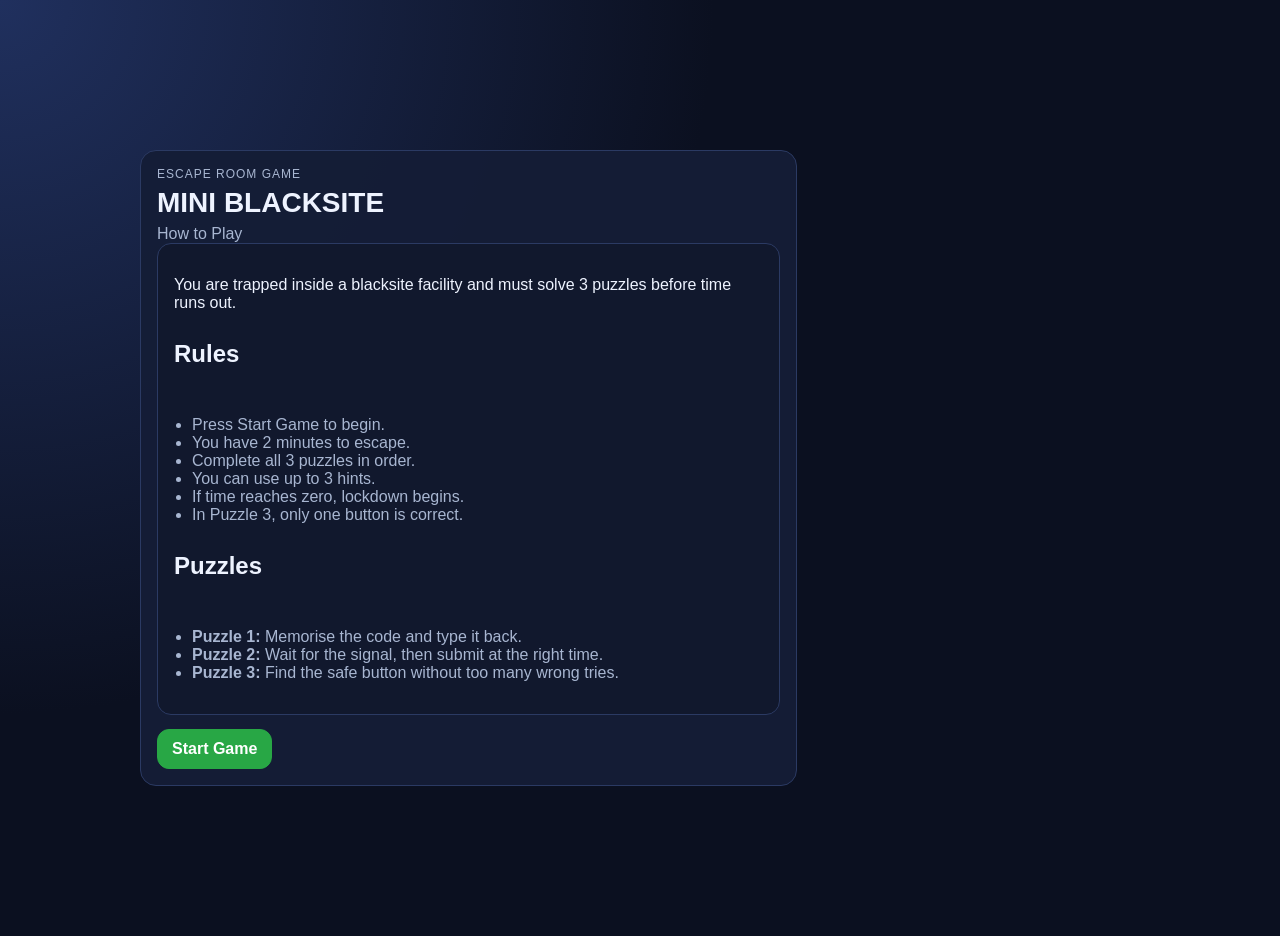
<file: index.html>
<!doctype html>
<html lang="en">
<head>
  <meta charset="utf-8">
  <meta name="viewport" content="width=device-width, initial-scale=1">
  <title>How to Play - Mini Blacksite</title>
  <link rel="stylesheet" href="styles.css">
</head>
<body>
  <main class="page intro-page">
    <section class="panel intro-panel">
      <p class="small-label">Escape Room Game</p>
      <h1 class="site-title">MINI BLACKSITE</h1>
      <p class="site-subtitle">How to Play</p>

      <div class="game-box">
        <p>
          You are trapped inside a blacksite facility and must solve 3 puzzles before time runs out.
        </p>

        <h2>Rules</h2>
        <ul class="help-list">
          <li>Press Start Game to begin.</li>
          <li>You have 2 minutes to escape.</li>
          <li>Complete all 3 puzzles in order.</li>
          <li>You can use up to 3 hints.</li>
          <li>If time reaches zero, lockdown begins.</li>
          <li>In Puzzle 3, only one button is correct.</li>
        </ul>

        <h2>Puzzles</h2>
        <ul class="help-list">
          <li><strong>Puzzle 1:</strong> Memorise the code and type it back.</li>
          <li><strong>Puzzle 2:</strong> Wait for the signal, then submit at the right time.</li>
          <li><strong>Puzzle 3:</strong> Find the safe button without too many wrong tries.</li>
        </ul>
      </div>

      <div class="button-row">
        <a href="game.html" class="menu-btn start-link">Start Game</a>
      </div>
    </section>
  </main>
</body>
</html>
</file>
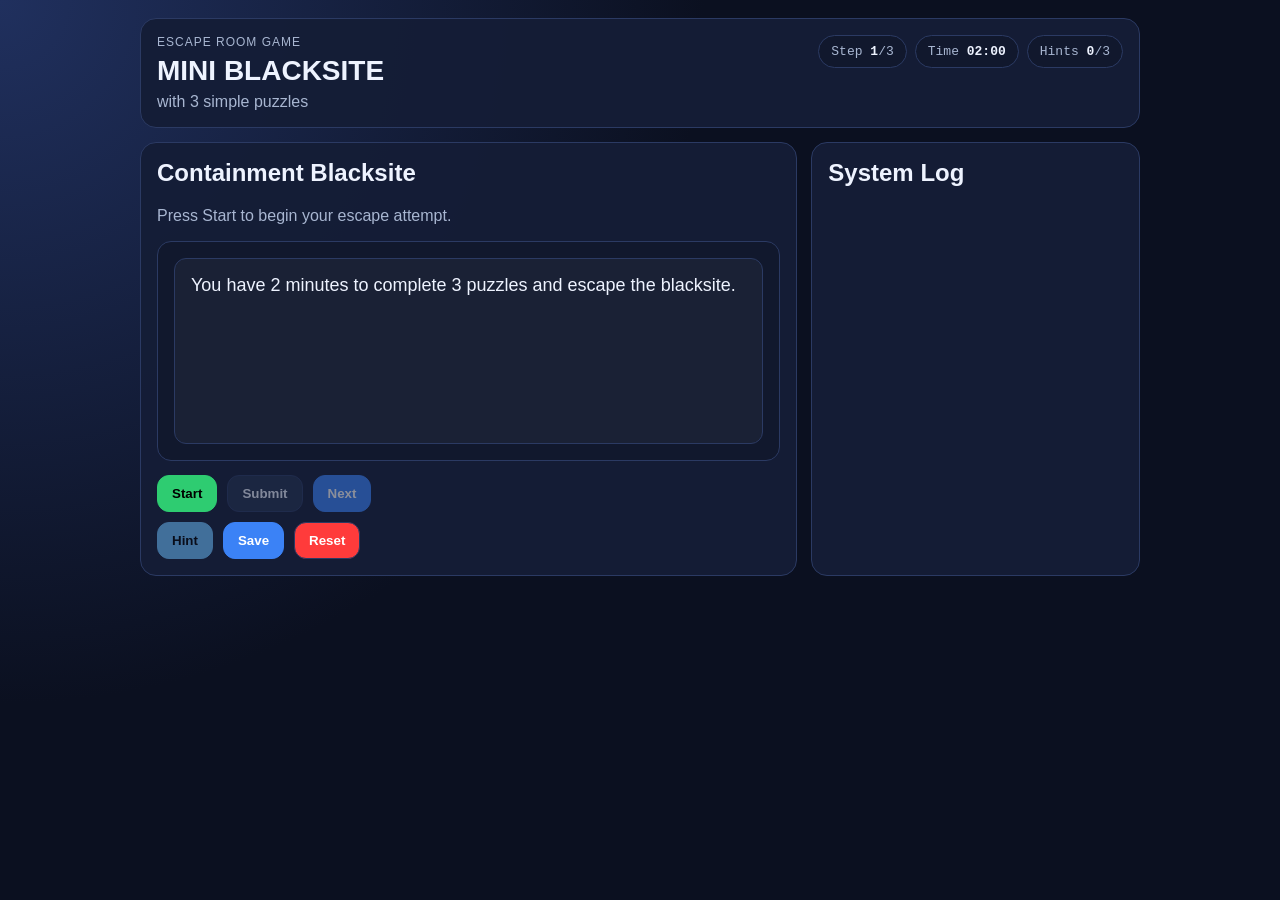
<file: game.html>
<!doctype html>
<html lang="en">
<head>
  <meta charset="utf-8">
  <meta name="viewport" content="width=device-width, initial-scale=1">
  <title>Mini Blacksite</title>
  <link rel="stylesheet" href="styles.css">
</head>
<body>
  <header class="top-bar">
    <div>
      <p class="small-label">Escape Room Game</p>
      <h1 class="site-title">MINI BLACKSITE</h1>
      <p class="site-subtitle">with 3 simple puzzles</p>
    </div>

    <div class="hud" aria-live="polite">
      <div class="pill">Step <strong id="step">1</strong>/3</div>
      <div class="pill">Time <strong id="time">02:00</strong></div>
      <div class="pill">Hints <strong id="hints">0</strong>/3</div>
    </div>
  </header>

  <main class="page">
    <section class="panel">
      <div class="panel-top">
        <h2 id="title">Loading...</h2>
        <p id="description" class="muted">Please wait.</p>
      </div>

      <section id="gameArea" class="game-box"></section>

      <div class="button-row">
        <button id="startBtn" class="start">Start</button>
        <button id="submitBtn" class="Submit">Submit</button>
        <button id="nextBtn" class="Next">Next</button>
		
      </div>

      <div class="button-row secondary-buttons">
        <button id="hintBtn" class="hint">Hint</button>
        <button id="saveBtn" class="Save">Save</button>
        <button id="resetBtn" class="danger">Reset</button>
		
      </div>
    </section>

    <aside class="panel">
  
      <h2>System Log</h2>
      <div id="log" class="log"></div>
    </aside>
  </main>

  <script src="script.js"></script>
  
  <audio id="alarmSound" src="alarm.mp3" loop></audio>  <!--!alarmSound -->
</body>
</html>
</file>
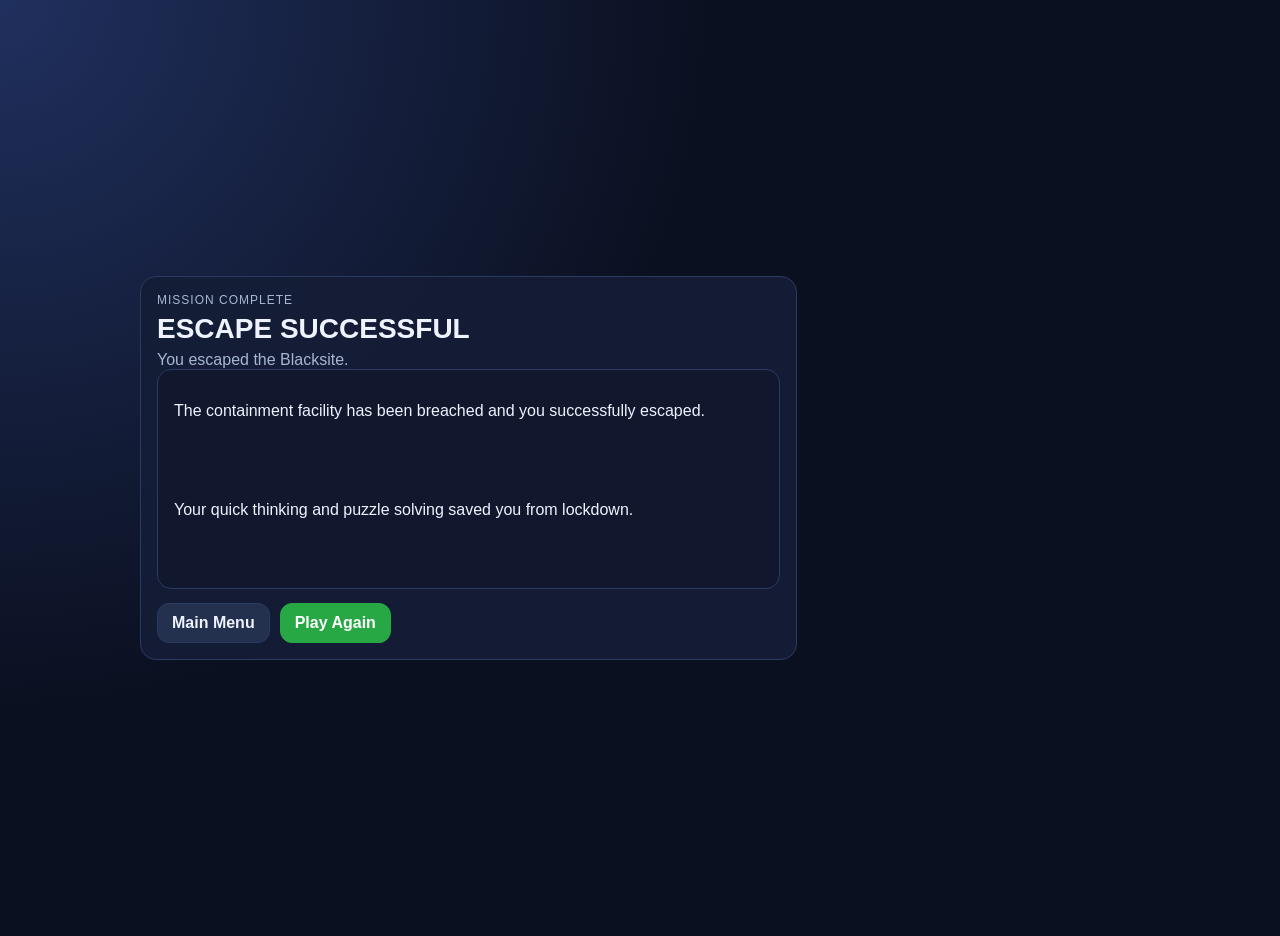
<file: success.html>
<!doctype html>
<html lang="en">
<head>
<meta charset="utf-8">
<meta name="viewport" content="width=device-width, initial-scale=1">
<title>Escape Successful</title>
<link rel="stylesheet" href="styles.css">
</head>

<body>

<main class="page intro-page">

  <section class="panel intro-panel">

    <p class="small-label">Mission Complete</p>

    <h1 class="site-title">ESCAPE SUCCESSFUL</h1>

    <p class="site-subtitle">You escaped the Blacksite.</p>

    <div class="game-box">

      <p>
        The containment facility has been breached and you successfully escaped.
      </p>

      <p>
        Your quick thinking and puzzle solving saved you from lockdown.
      </p>

    </div>

    <div class="button-row">

      <a href="index.html" class="menu-btn">Main Menu</a>

      <a href="game.html?start=true" class="menu-btn start-link">Play Again</a>
	  

    </div>

  </section>

</main>
<audio id="successSound">
  <source src="success2.mp3" type="audio/mpeg">
</audio>
<audio id="successSound2">
  <source src="success.mp3" type="audio/mpeg">
</audio>

<script>
window.addEventListener("load", function () {
  const shouldPlay = sessionStorage.getItem("playSuccessSound");

 if (shouldPlay === "true") {
    const sound1 = document.getElementById("successSound");
    const sound2 = document.getElementById("successSound2");

    if (sound1) {
      sound1.play().catch(function () {
        console.log("First sound was blocked.");
      });
    }

    if (sound2) {
      sound2.play().catch(function () {
        console.log("Second sound was blocked.");
      });
    }

    sessionStorage.removeItem("playSuccessSound");
  }
});
</script>

</body>
</html>
</file>
<file: styles.css>
/* =========================
   ROOT / COLOUR VARIABLES
========================= */
:root {
  --bg: #0b1020;
  --panel: #151d36;
  --panel-2: #10182d;
  --line: #2b3a63;
  --text: #eef3ff;
  --muted: #a8b6d1;
  --accent: #8cb8ff;
  --good: #7ee0a1;
  --bad: #ff7c7c;
  --warn: #ffd479;
  --mono: ui-monospace, SFMono-Regular, Menlo, Monaco, Consolas, "Courier New", monospace;
}

/* =========================
   GENERAL PAGE STYLES
========================= */
* {
  box-sizing: border-box;
}

body {
  margin: 0;
  padding: 18px;
  min-height: 100vh;
  font-family: Arial, Helvetica, sans-serif;
  color: var(--text);
  background: radial-gradient(circle at top left, #20305e 0%, var(--bg) 45%);
}

/* =========================
   TOP HEADER / HUD
========================= */
.top-bar {
  width: min(1000px, 100%);
  margin: 0 auto 14px auto;
  padding: 16px;
  border: 1px solid var(--line);
  border-radius: 16px;
  background: rgba(21, 29, 54, 0.95);
  display: flex;
  justify-content: space-between;
  gap: 16px;
  flex-wrap: wrap;
}

.small-label {
  margin: 0 0 6px 0;
  font-size: 12px;
  text-transform: uppercase;
  letter-spacing: 1px;
  color: var(--muted);
}

.site-title {
  margin: 0;
  font-size: 28px;
}

.site-subtitle {
  margin: 6px 0 0 0;
  color: var(--muted);
}

.hud {
  display: flex;
  flex-wrap: wrap;
  gap: 8px;
  align-items: flex-start;
}

.pill {
  padding: 8px 12px;
  border: 1px solid var(--line);
  border-radius: 999px;
  background: rgba(0, 0, 0, 0.16);
  color: var(--muted);
  font-family: var(--mono);
  font-size: 13px;
}

.pill strong {
  color: var(--text);
}

/* =========================
   PAGE LAYOUT
========================= */
.page {
  width: min(1000px, 100%);
  margin: 0 auto;
  display: grid;
  grid-template-columns: 2fr 1fr;
  gap: 14px;
}

.panel {
  border: 1px solid var(--line);
  border-radius: 16px;
  background: rgba(21, 29, 54, 0.95);
  padding: 16px;
}

.panel-top {
  margin-bottom: 14px;
}

.panel h2 {
  margin-top: 0;
}

.muted {
  color: var(--muted);
}

/* =========================
   GAME AREA
========================= */
.game-box {
  min-height: 220px;
  padding: 16px;
  border: 1px solid var(--line);
  border-radius: 14px;
  background: rgba(0, 0, 0, 0.16);
  display: grid;
  gap: 12px;
}

.code-display {
  padding: 14px;
  border: 1px solid var(--line);
  border-radius: 10px;
  background: rgba(255, 255, 255, 0.04);
  font-family: var(--mono);
  font-size: 24px;
  letter-spacing: 3px;
  text-align: center;
}

.reaction-box {
  padding: 18px;
  border: 1px solid var(--line);
  border-radius: 10px;
  background: rgba(255, 255, 255, 0.04);
  text-align: center;
  font-weight: bold;
}

.end-message {
  padding: 16px;
  border: 1px solid var(--line);
  border-radius: 12px;
  background: rgba(255, 255, 255, 0.04);
  font-size: 18px;
}

/* =========================
   BUTTON LAYOUT
========================= */
.button-row {
  display: flex;
  flex-wrap: wrap;
  gap: 10px;
  margin-top: 14px;
}

.secondary-buttons {
  margin-top: 10px;
}


/* =========================
   BUTTON STYLES
========================= */
button {
  padding: 10px 14px;
  border: 1px solid var(--line);
  border-radius: 12px;
  background: rgba(140, 184, 255, 0.12);
  color: var(--text);
  font-weight: bold;
  cursor: pointer;
}

button:hover {
  border-color: var(--accent);
}

button:disabled {
  opacity: 0.5;
  cursor: not-allowed;
}

/* Start button */
.start{
  background:#2ecc71;
  color:black;
  font-weight:bold;
  border:1px solid #2ecc71;
}
.start:hover {
  background: #1e7e34;
}
/* Hint button */
.hint{
  background:#6ec1ff;
  color:black;
  border-color:#6ec1ff;
}

.hint:hover{
  background:#4aa7f5;
}
/* Submit button */
.submit{
  background:#3b82f6;
  color:white;
  border-color:#3b82f6;
}

.submit:hover{
  background:#2563eb;
}
/* Next button */
.Next{
  background:#3b82f6;
  color:white;
  border-color:#3b82f6;
}

.Next:hover{
  background:#2563eb;
}
/* Save button */
.Save{
  background:#3b82f6;
  color:white;
  border-color:#3b82f6;
}

.Save:hover{
  background:#2563eb;
}

/* Reset / danger button */
.danger {
  background: #ff3b3b;
  color: white;
  border-color:1px solid  #ff3b3b;
}

.danger:hover {
  background: #d92a2a;
}

/* =========================
   FORM INPUTS
========================= */
input {
  width: min(320px, 100%);
  padding: 10px 12px;
  border: 1px solid var(--line);
  border-radius: 10px;
  background: rgba(255, 255, 255, 0.05);
  color: var(--text);
  font-family: var(--mono);
}

/* =========================
   HELP / INFO
========================= */
.help-list {
  padding-left: 18px;
  color: var(--muted);
}

/* =========================
   LOG AREA
========================= */
.log {
  display: grid;
  gap: 8px;
  max-height: 300px;
  overflow-y: auto;
}

.log-line {
  padding: 10px;
  border: 1px solid var(--line);
  border-radius: 10px;
  background: rgba(255, 255, 255, 0.04);
}

/* =========================
   STATUS COLOURS
========================= */
.good {
  color: var(--good);
}

.bad {
  color: var(--bad);
}

.warn {
  color: var(--warn);
}

/* =========================
   PUZZLE GRID / TILES
========================= */
.grid {
  display: grid;
  grid-template-columns: repeat(3, 90px);
  gap: 10px;
  justify-content: start;
}

.tile {
  height: 60px;
  border-radius: 12px;
  border: 1px solid var(--line);
  background: rgba(255, 255, 255, 0.05);
  color: var(--text);
  font-size: 18px;
  font-weight: bold;
}

/* =========================
   TIMER WARNING EFFECTS
========================= */
.timer-warning {
  color: orange !important;
  font-weight: bold;
  animation: flash 1s infinite;
}

.timer-warning2 {
  color: red !important;
  font-weight: bold;
  animation: flash 1s infinite;
}

@keyframes flash {
  0% { opacity: 1; }
  50% { opacity: 0.2; }
  100% { opacity: 1; }
}

/* =========================
   RESPONSIVE DESIGN
========================= */
@media (max-width: 800px) {
  .page {
    grid-template-columns: 1fr;
  }

  .grid {
    grid-template-columns: repeat(3, 1fr);
  }
}

/* Correct button style for Puzzle 3 */
.correct-flash{
  animation: correctFlash 0.02s;
  /*border-color: #7ee0a1;*/
}
@keyframes correctFlash{
  0%{background:#f8faff;color:#0b1020;}
 30%{background:#eef3ff;color:#0b1020;}
  10%{background:#f8faff;color:#0b1020;1}
}

/* =========================
   INTRO / HOW TO PLAY PAGE
========================= */
.intro-page {
  min-height: 100vh;
  display: grid;
  place-items: center;
}

.intro-panel {
  width: min(700px, 100%);
}

.menu-btn {
  display: inline-block;
  padding: 10px 14px;
  border: 1px solid var(--line);
  border-radius: 12px;
  text-decoration: none;
  font-weight: bold;
  background: rgba(140, 184, 255, 0.12);
  color: var(--text);
}

.menu-btn:hover {
  border-color: var(--accent);
}

.start-link {
  background: #28a745;
  color: white;
  border-color: #28a745;
}

.start-link:hover {
  background: #1e7e34;
}
</file>
